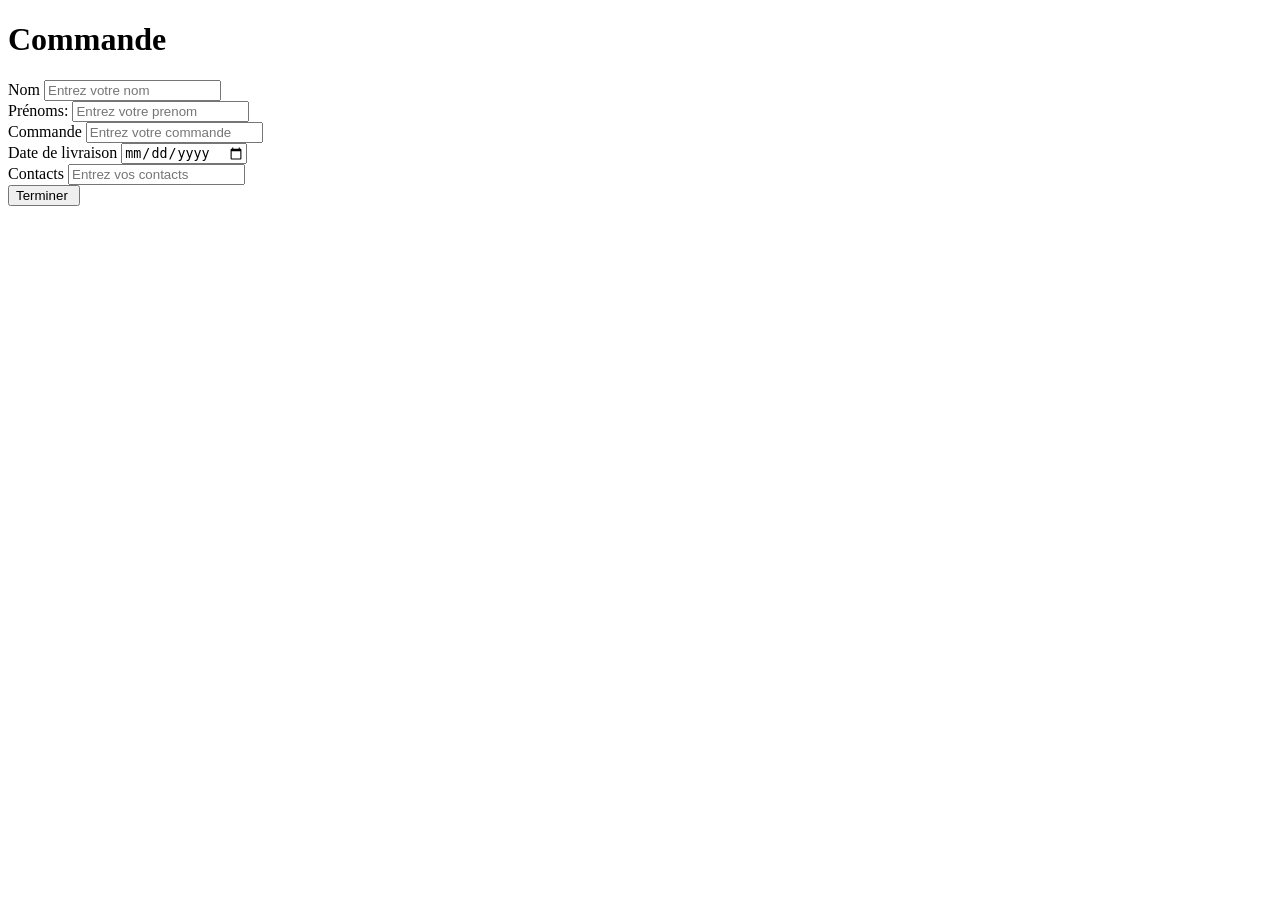
<file: Antonio/index.html>
<!doctype html>
<html lang="en">
  <head>
    <meta charset="UTF-8" />
    <meta name="viewport" content="width=device-width, initial-scale=1.0" />
    <!-- Fait par Andrianina -->
    <title>EMIT Cook</title>
    <link
      rel="shortcut icon"
      href="./Pizza/af56c82b-5f2e-4c8f-bd5c-c018c9606ae7.jpeg"
    />
    <link rel="stylesheet" href="./" />
  </head>
  <body>
    <h1>Commande</h1>
    <form action="confirmation.html">
      <div>
        <label for="name">Nom</label>
        <input type="text" id="" placeholder="Entrez votre nom" />
      </div>

      <div>
        <label for="">Prénoms:</label>
        <input type="Votre Prenoms" id="" placeholder="Entrez votre prenom" />
      </div>
      <div>
        <label for="">Commande</label>
        <input type="text" placeholder="Entrez votre commande" />
      </div>
      <div>
        <label for="">Date de livraison</label>
        <input type="date" id="" placeholder="Entrez votre date de livraison" />
      </div>
      <div>
        <label for="">Contacts</label>
        <input type="text" id="" placeholder="Entrez vos contacts" />
      </div>
      <div id="btn-submit">
        <input
          type="submit"
          value="Terminer "
          id="btn-submit"
          link="confirmation.html"
        />
      </div>
    </form>
  </body>
</html>
</file>
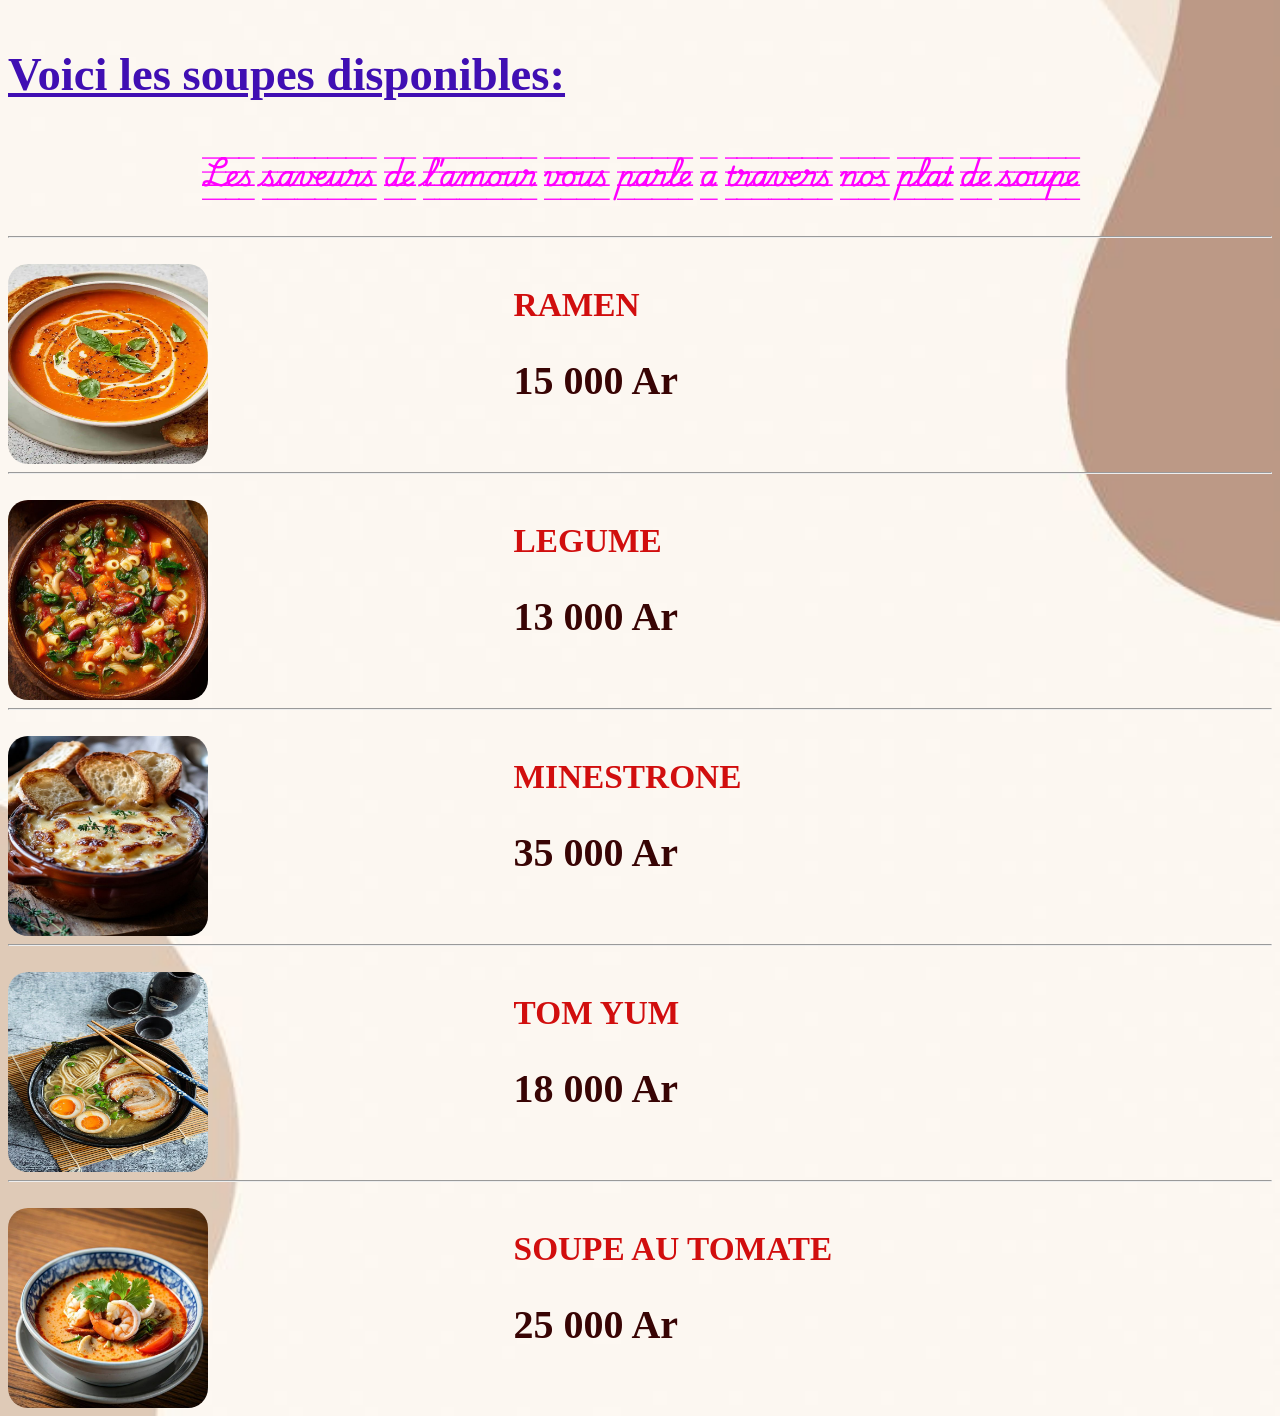
<file: Christian/index.html>
<!doctype html>
<html lang="en">
  <head>
    <meta charset="UTF-8" />
    <meta name="viewport" content="width=device-width, initial-scale=1.0" />
    <title>SOUPE</title>
    <link rel="stylesheet" href="./style.css" />
  </head>
  <body>
    <h3>Voici les soupes disponibles:</h3>
    <h4>Les saveurs de l'amour vous parle a travers nos plat de soupe</h4>
    <hr />
    <br />
    <div class="grid">
      <div class="grid-container1">
        <img src="./Soupe 1.jpeg" alt="" />
        <form action="">
          <h1>Ramen</h1>
          <h2>15 000 Ar</h2>
        </form>
      </div>
      <hr />
      <br />
      <div class="grid-container2">
        <img src="./Soupe 2.jpeg" alt="Erreur Soupe 2" />
        <form2 action="">
          <h1>Legume</h1>
          <h2>13 000 Ar</h2>
        </form2>
      </div>
      <hr />
      <br />

      <div class="grid-container3">
        <img src="./Soupe 3.jpeg" alt="Erreur Soupe 3" />
        <form3 action="">
          <h1>Minestrone</h1>
          <h2>35 000 Ar</h2>
        </form3>
      </div>
      <hr />
      <br />

      <div class="grid-container4">
        <img src="./Soupe 4.jpeg" alt="Erreur Soup 4" />
        <form action="">
          <h1>Tom yum</h1>
          <h2>18 000 Ar</h2>
        </form>
      </div>
      <hr />
      <br />

      <div class="grid-container5">
        <img src="./Soupe 5.jpeg" alt="Erreur Soupe 5" />
        <form action="">
          <h1>Soupe au tomate</h1>
          <h2>25 000 Ar</h2>
        </form>
      </div>
    </div>
  </body>
</html>
</file>
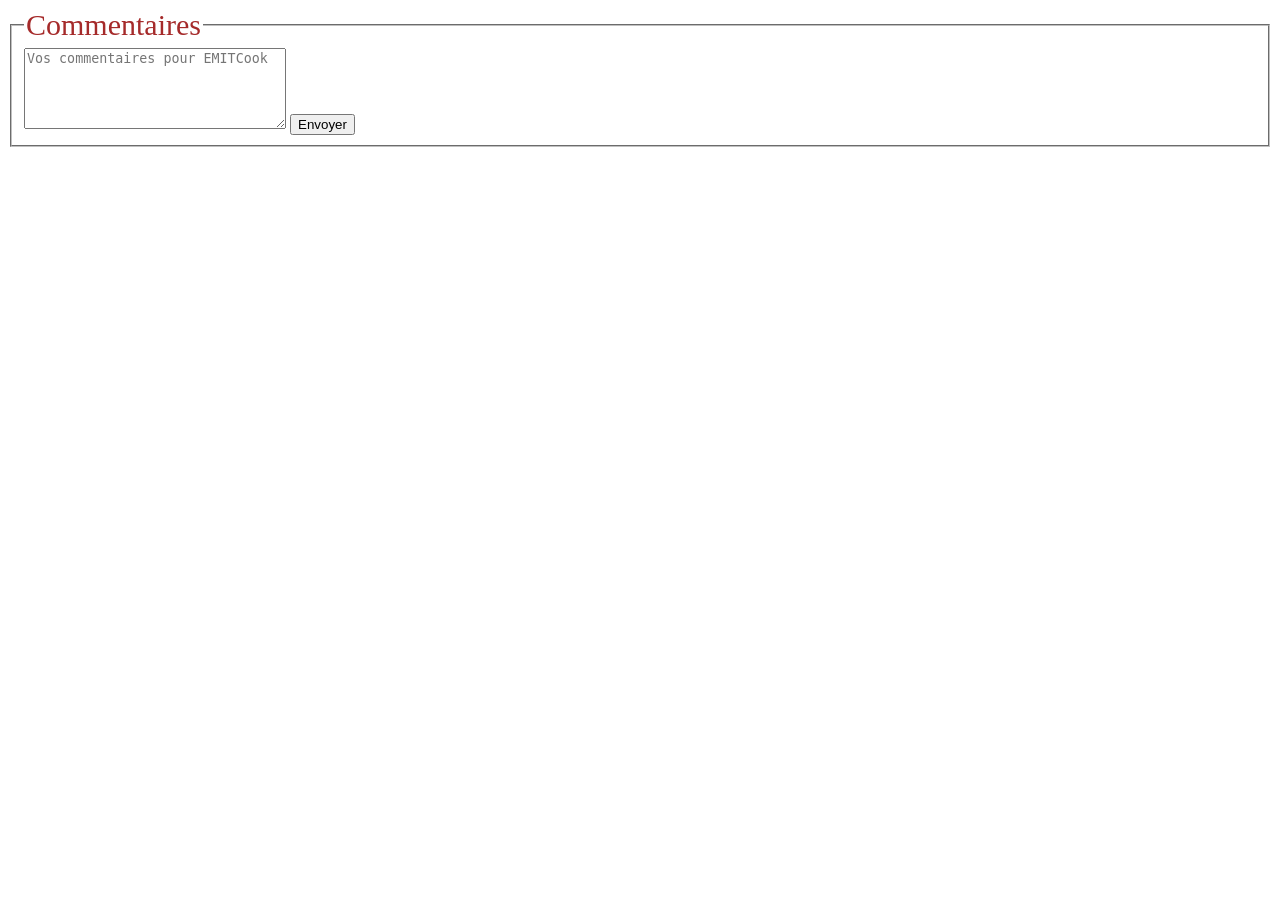
<file: Dimby_Finaritra/index.html>
<!DOCTYPE html>
<html lang="en">

<head>
    <meta charset="UTF-8">
    <meta name="viewport" content="width=device-width, initial-scale=1.0">
    <title>Document</title>
</head>

<body>
    <fieldset>
        <legend style="font-size: 30px; color: brown;">Commentaires</legend>
        <textarea cols="30px" rows="5px" name="" id="" placeholder="Vos commentaires pour EMITCook"></textarea>
        <button>Envoyer</button>

    </fieldset>
</body>

</html>
</file>
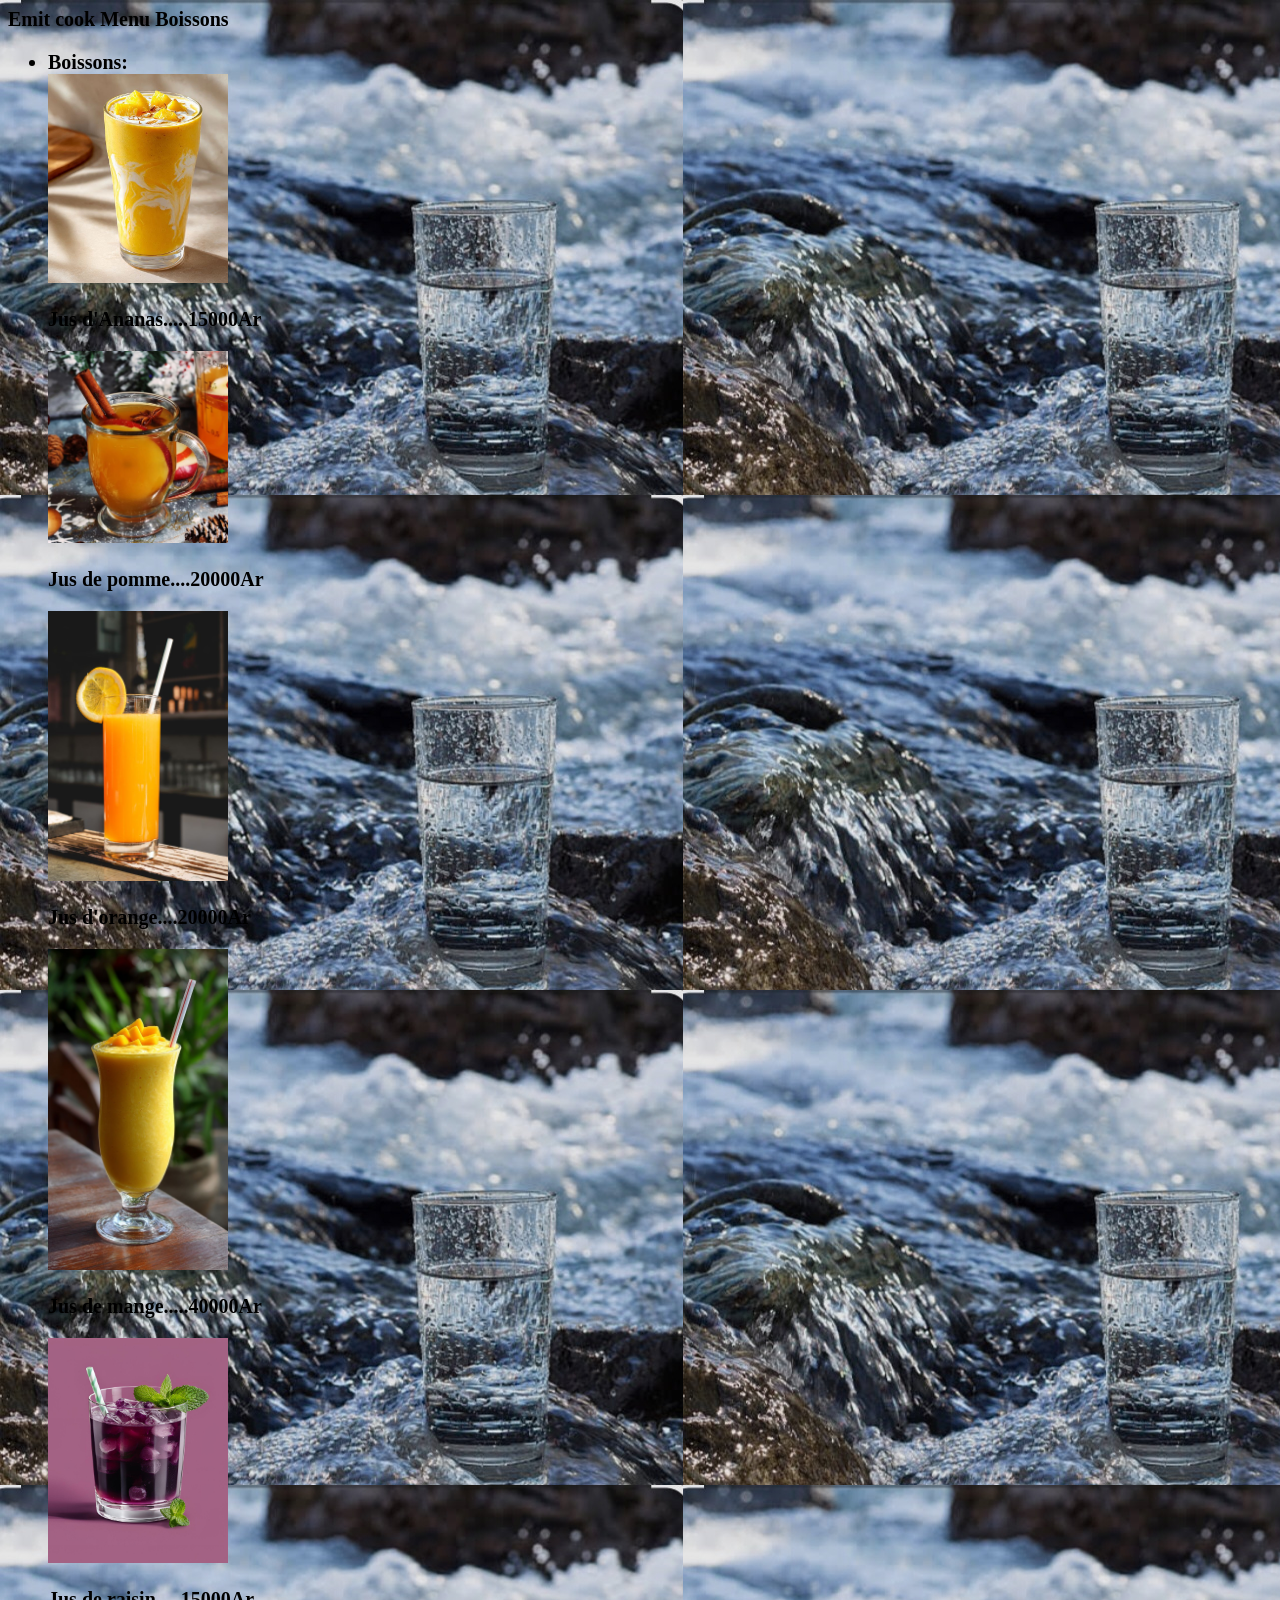
<file: feno/index.html>
<!DOCTYPE html>
<html lang="en">
<head>
  <meta charset="UTF-8">
  <meta http-equiv="X-UA-Compatible" content="IE=Edge">
  <meta name="viewport" content="width=device-width, initial-scale=1">

  <title>recette spaghettis""</title>
  
  <!-- HTML -->
  

  <!-- Custom Styles -->
  <link rel="stylesheet" href="style.css">
</head>

<body>
  <b>Emit cook Menu
  Boissons
   <ul> 
   <li>Boissons:</li>
  <img src="ananas.jpeg" alt=""width="180" />
  <p>Jus d'Ananas.....15000Ar</p>
  <img src="pomme.jpeg" alt="" width="180"/>
  <!-- Project -->
  <p>Jus de pomme....20000Ar</p>
    <!--Tab to edit-->
  <img src="orange.jpeg" alt="" width="180"/>
  <p>Jus d'orange....20000Ar</p>
  <img src="mange.jpeg" alt="" width="180"/>
  <p>Jus de mange.....40000Ar</p>
  <img src="ph raisin.jpg" alt=""width="180" />
  <p>Jus de raisin.....15000Ar</p>
</body>
</html>
</file>
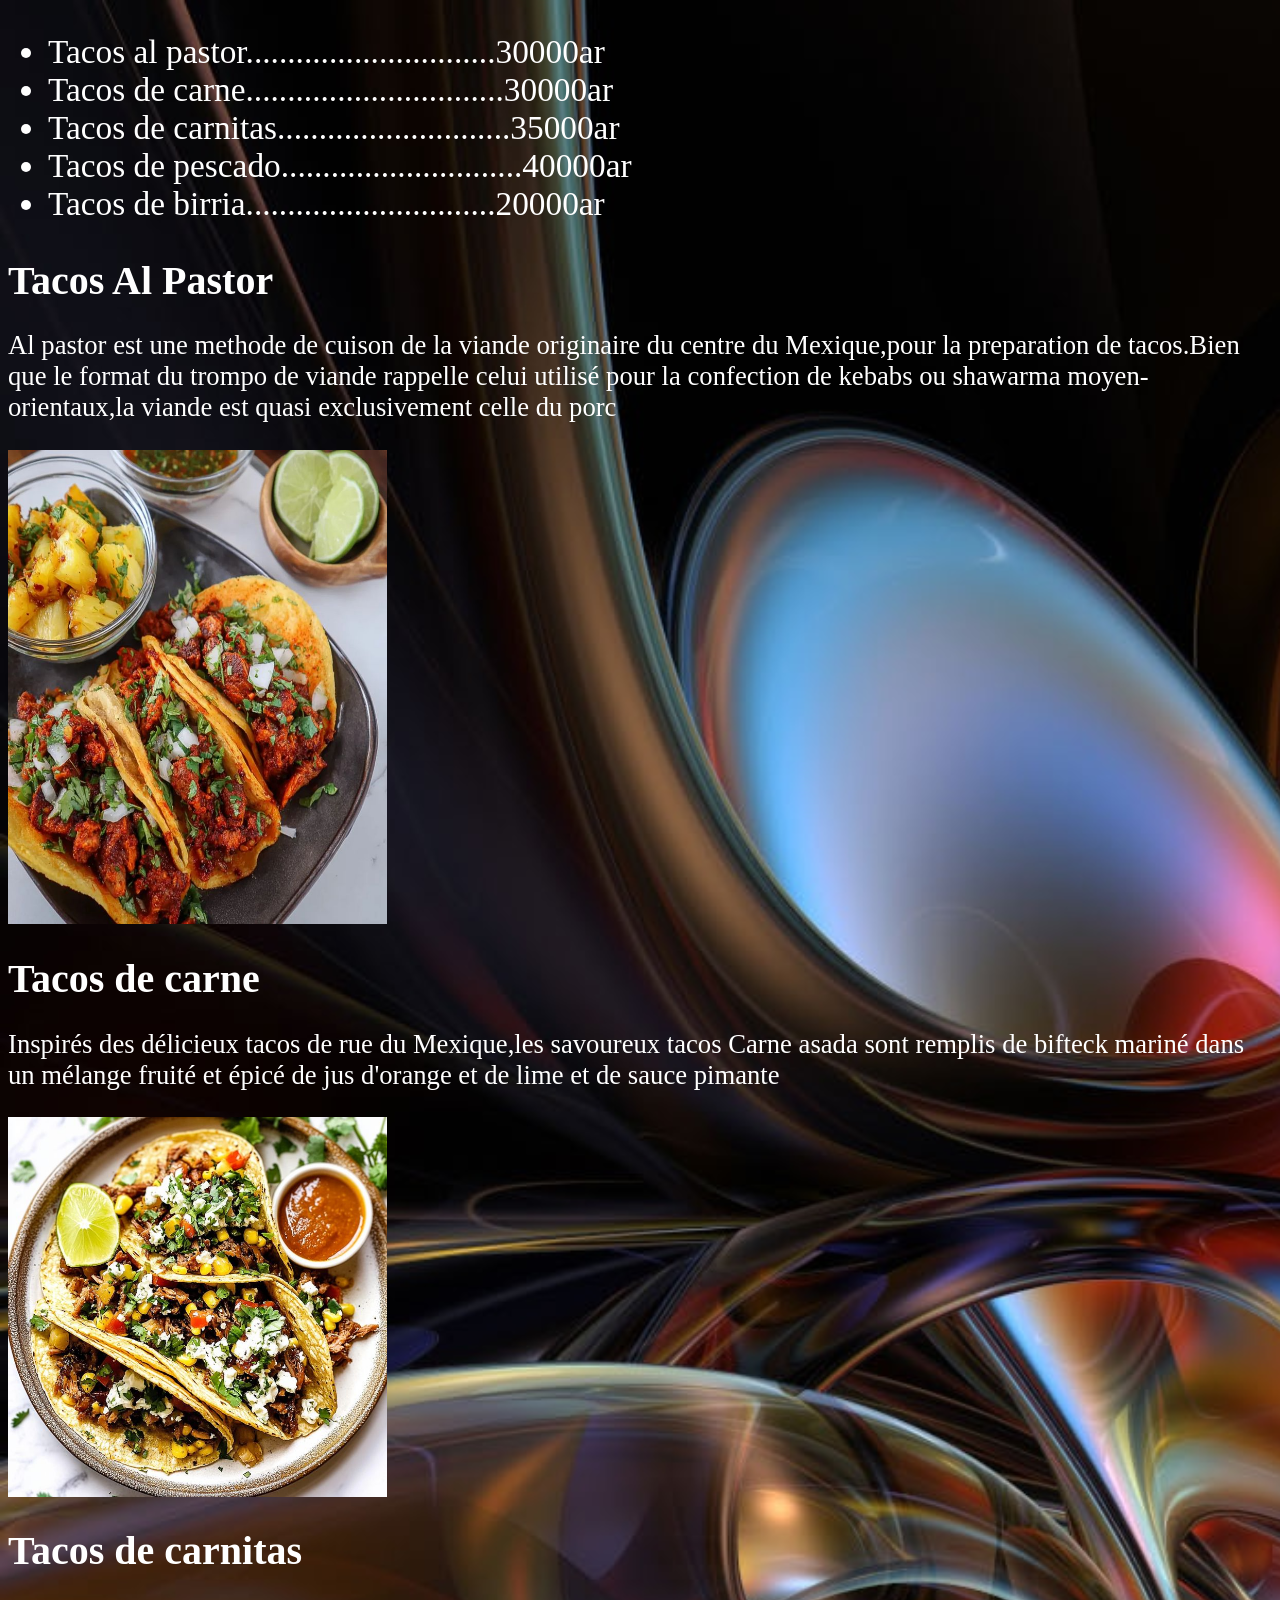
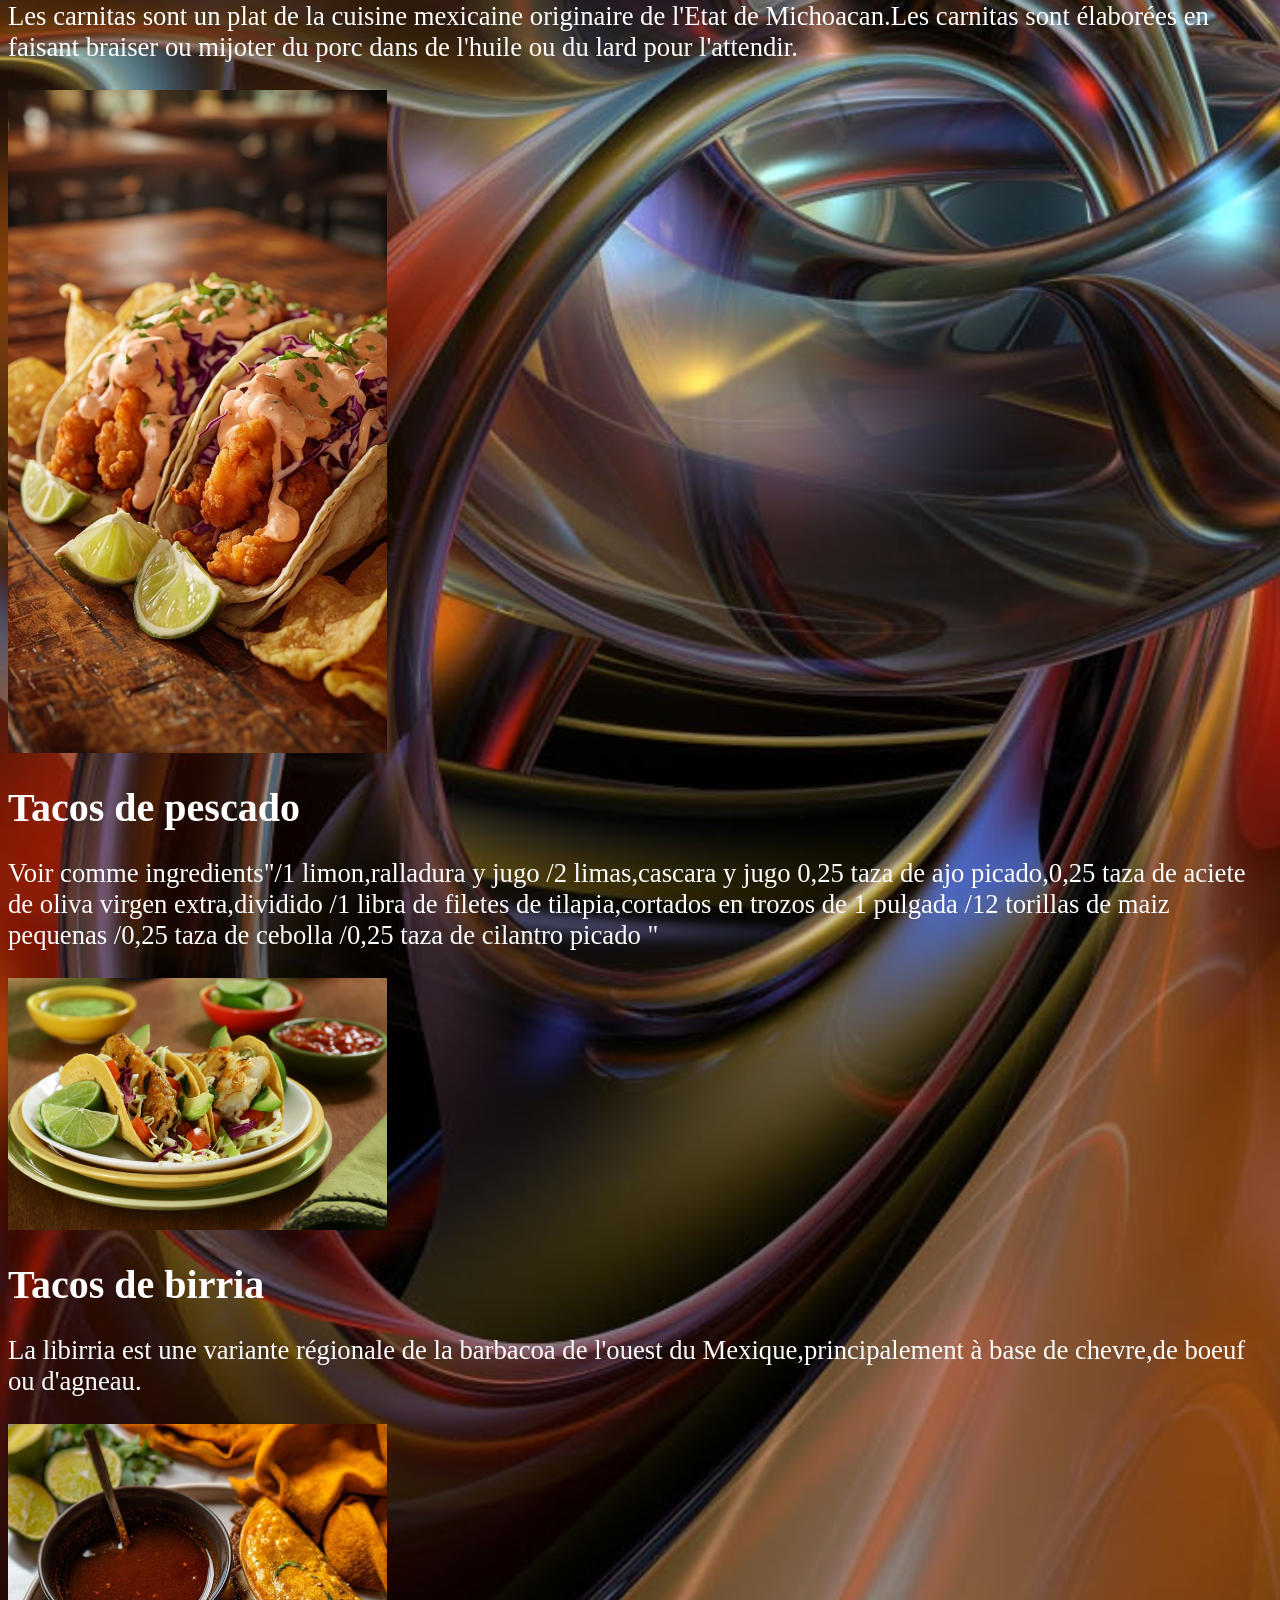
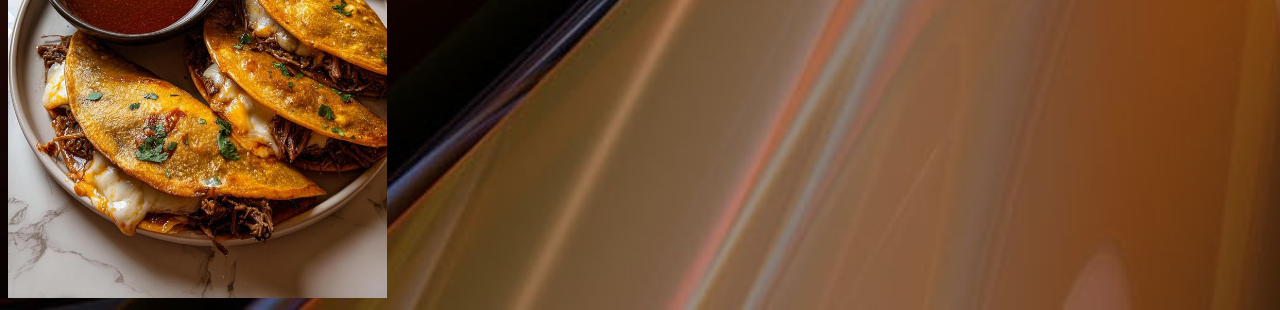
<file: Marsellah/index.html>
<!DOCTYPE html>
<html lang="en">
<head>
    <meta charset="UTF-8">
    <link rel="stylesheet" href="style.css">
    <meta name="viewport" content="width=
    device-width, initial-scale=1.0">
    <title>Document</title>
</head>
<body>
<nav>
    <ul>
      <li>Tacos al pastor..............................30000ar</li>
      <li>Tacos de carne...............................30000ar</li>
      <li>Tacos de carnitas............................35000ar</li>
      <li>Tacos de pescado.............................40000ar</li>
      <li>Tacos de birria..............................20000ar</li>
    </ul>
</nav>
<h1>Tacos Al Pastor</h1>
        <p>Al pastor est une methode de cuison de la viande
             originaire du centre du Mexique,pour la preparation 
             de tacos.Bien que le format du trompo de viande 
             rappelle celui utilisé pour la confection de 
             kebabs ou shawarma moyen-orientaux,la viande est 
             quasi exclusivement celle du porc </p>
             </form>
             <img src="./cf94b08c-7a87-4a48-a734-457c87261358.jpeg" style="width: 30%;" alt="">

            
    <h1>Tacos de carne</h1>

    <p>Inspirés des délicieux tacos de rue du Mexique,les savoureux tacos 
        Carne asada sont remplis de bifteck mariné dans un mélange fruité et
         épicé de jus d'orange et de lime et de sauce pimante </p>
    <img src="./fd00bff9-5dfc-469c-a6b1-b6aa90b933df.jpeg" style="width:30% ;"alt=""> 

    <h1>Tacos de carnitas</h1>

    <p>Les carnitas sont un plat de la cuisine mexicaine originaire de l'Etat de 
        Michoacan.Les carnitas sont élaborées en faisant braiser ou mijoter du porc 
        dans de l'huile ou du lard pour l'attendir.
    </p>
    <img src="./7da6a64f-7952-4165-a087-4699fdd13ab0.jpeg"style="width:30%;" >

    <h1>Tacos de pescado</h1>

    <p>Voir comme ingredients"/1 limon,ralladura y jugo /2 limas,cascara y 
        jugo 0,25 taza de ajo picado,0,25 taza de aciete de oliva virgen 
        extra,dividido /1 libra de filetes de tilapia,cortados en trozos de 
        1 pulgada /12 torillas de maiz pequenas /0,25 taza de cebolla /0,25 
        taza de cilantro picado "
    </p>
    <img src="./aa5ef4407a3caa5b792400f94211bc54.jpg"style="width:30%;" >

    <h1>Tacos de birria</h1>

    <p>La libirria est une variante régionale de la barbacoa de l'ouest du
         Mexique,principalement à base de chevre,de boeuf ou d'agneau.
    </p>
    <img src="./e43b6885-b201-4c4b-aa2b-a10fdae82615.jpeg"style="width:30%;"alt="">
     

</body>
</html>
</file>
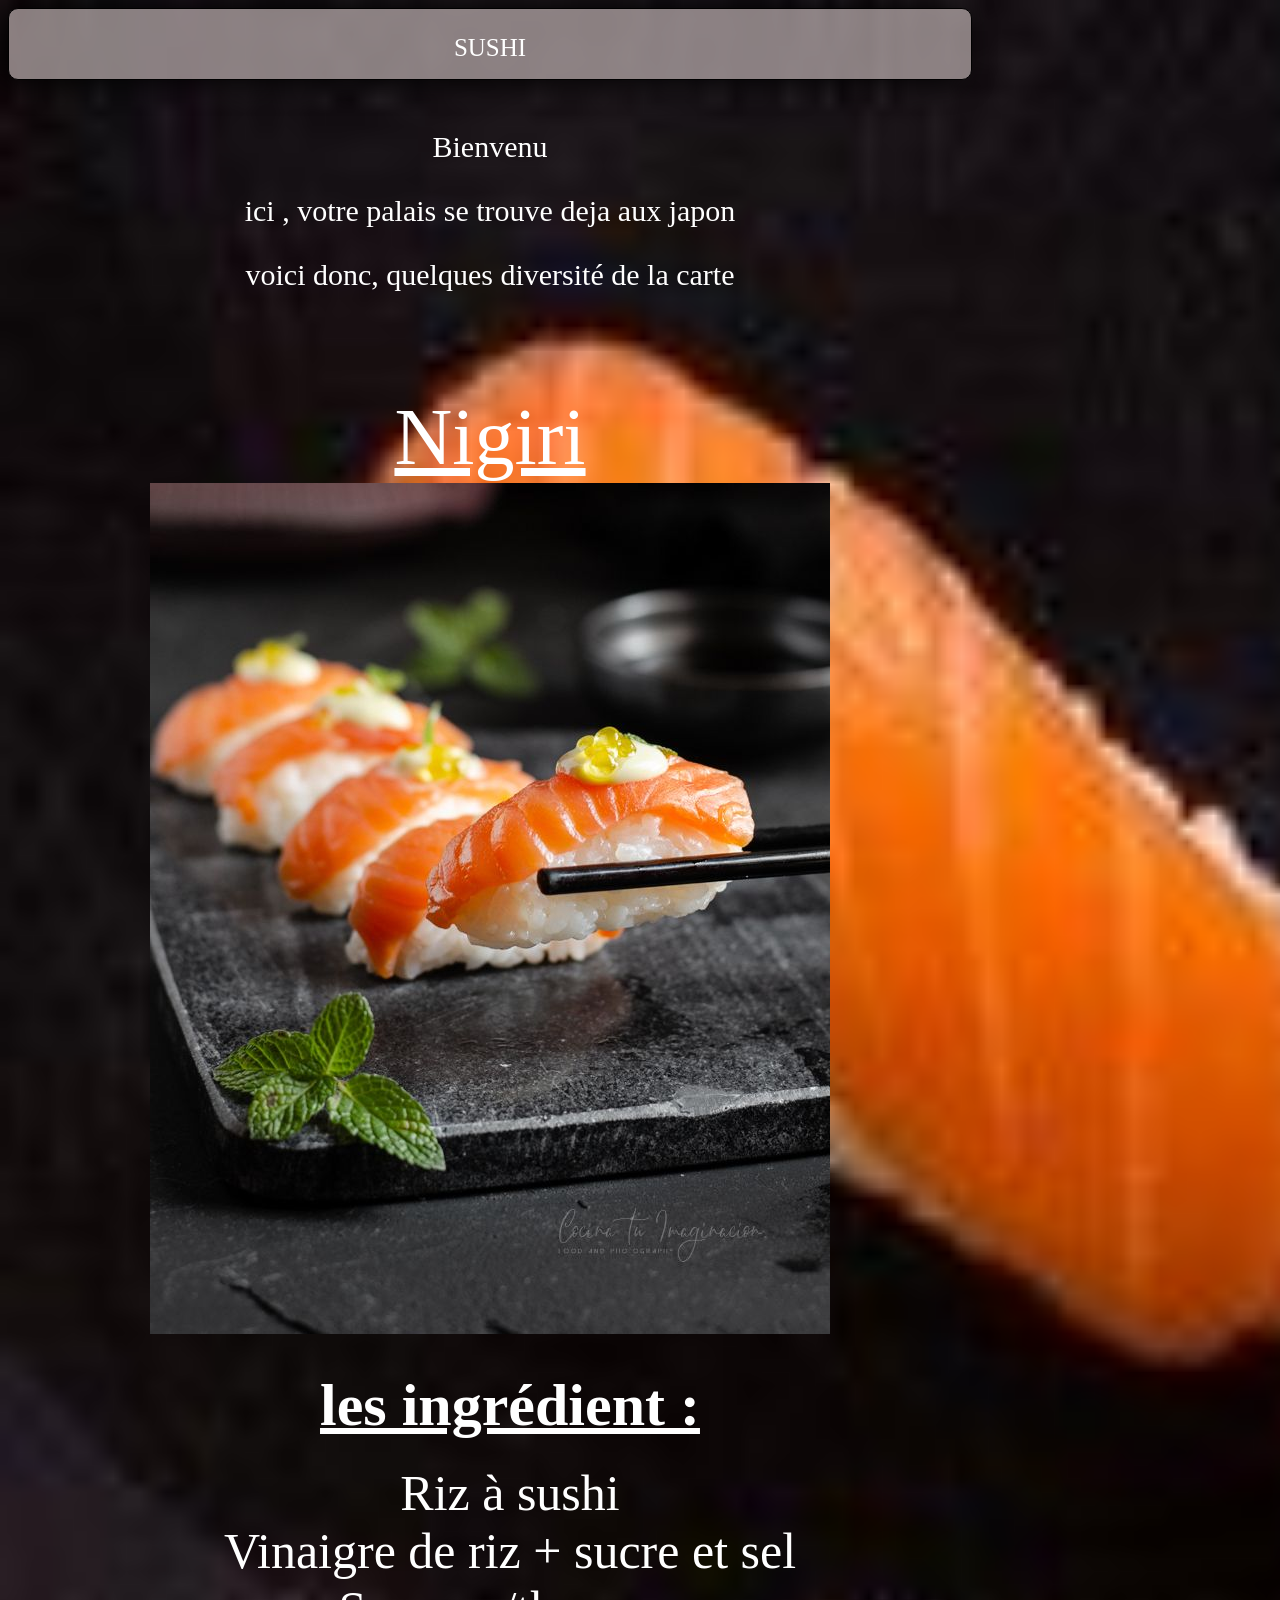
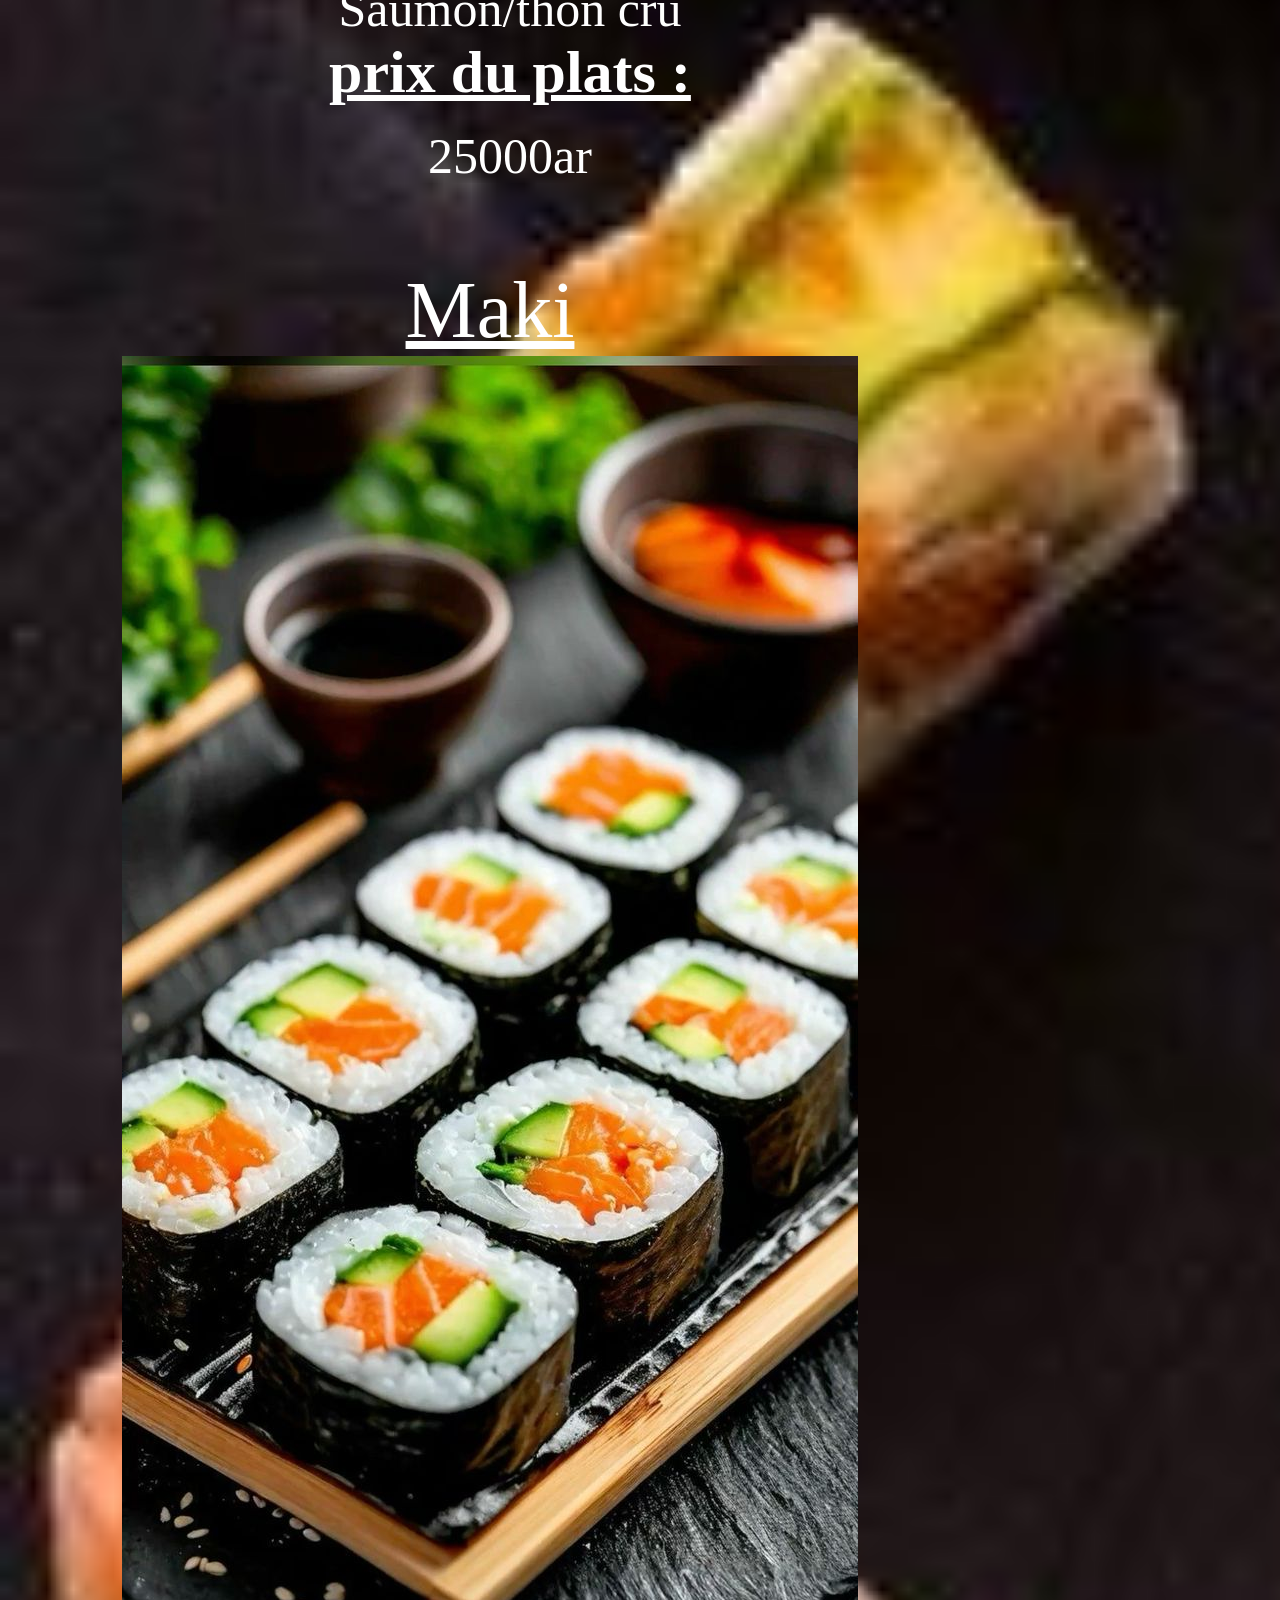
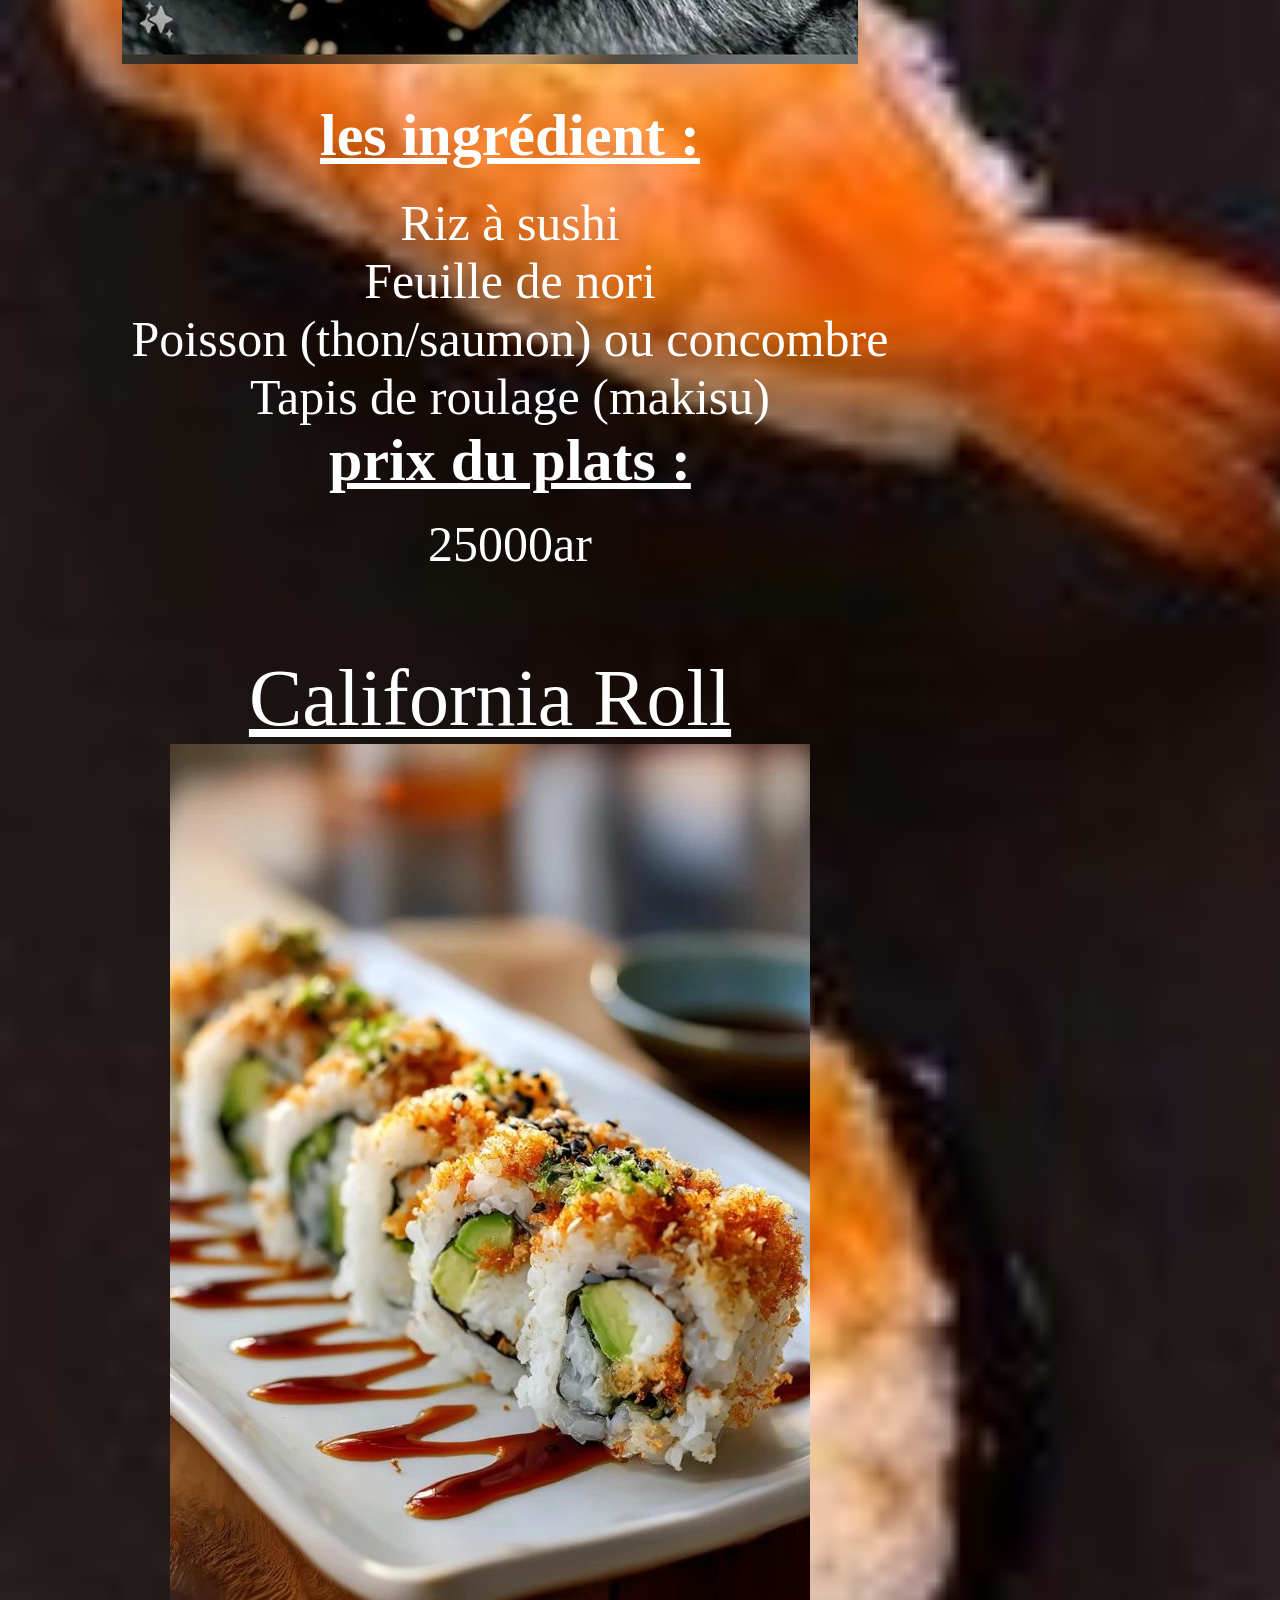
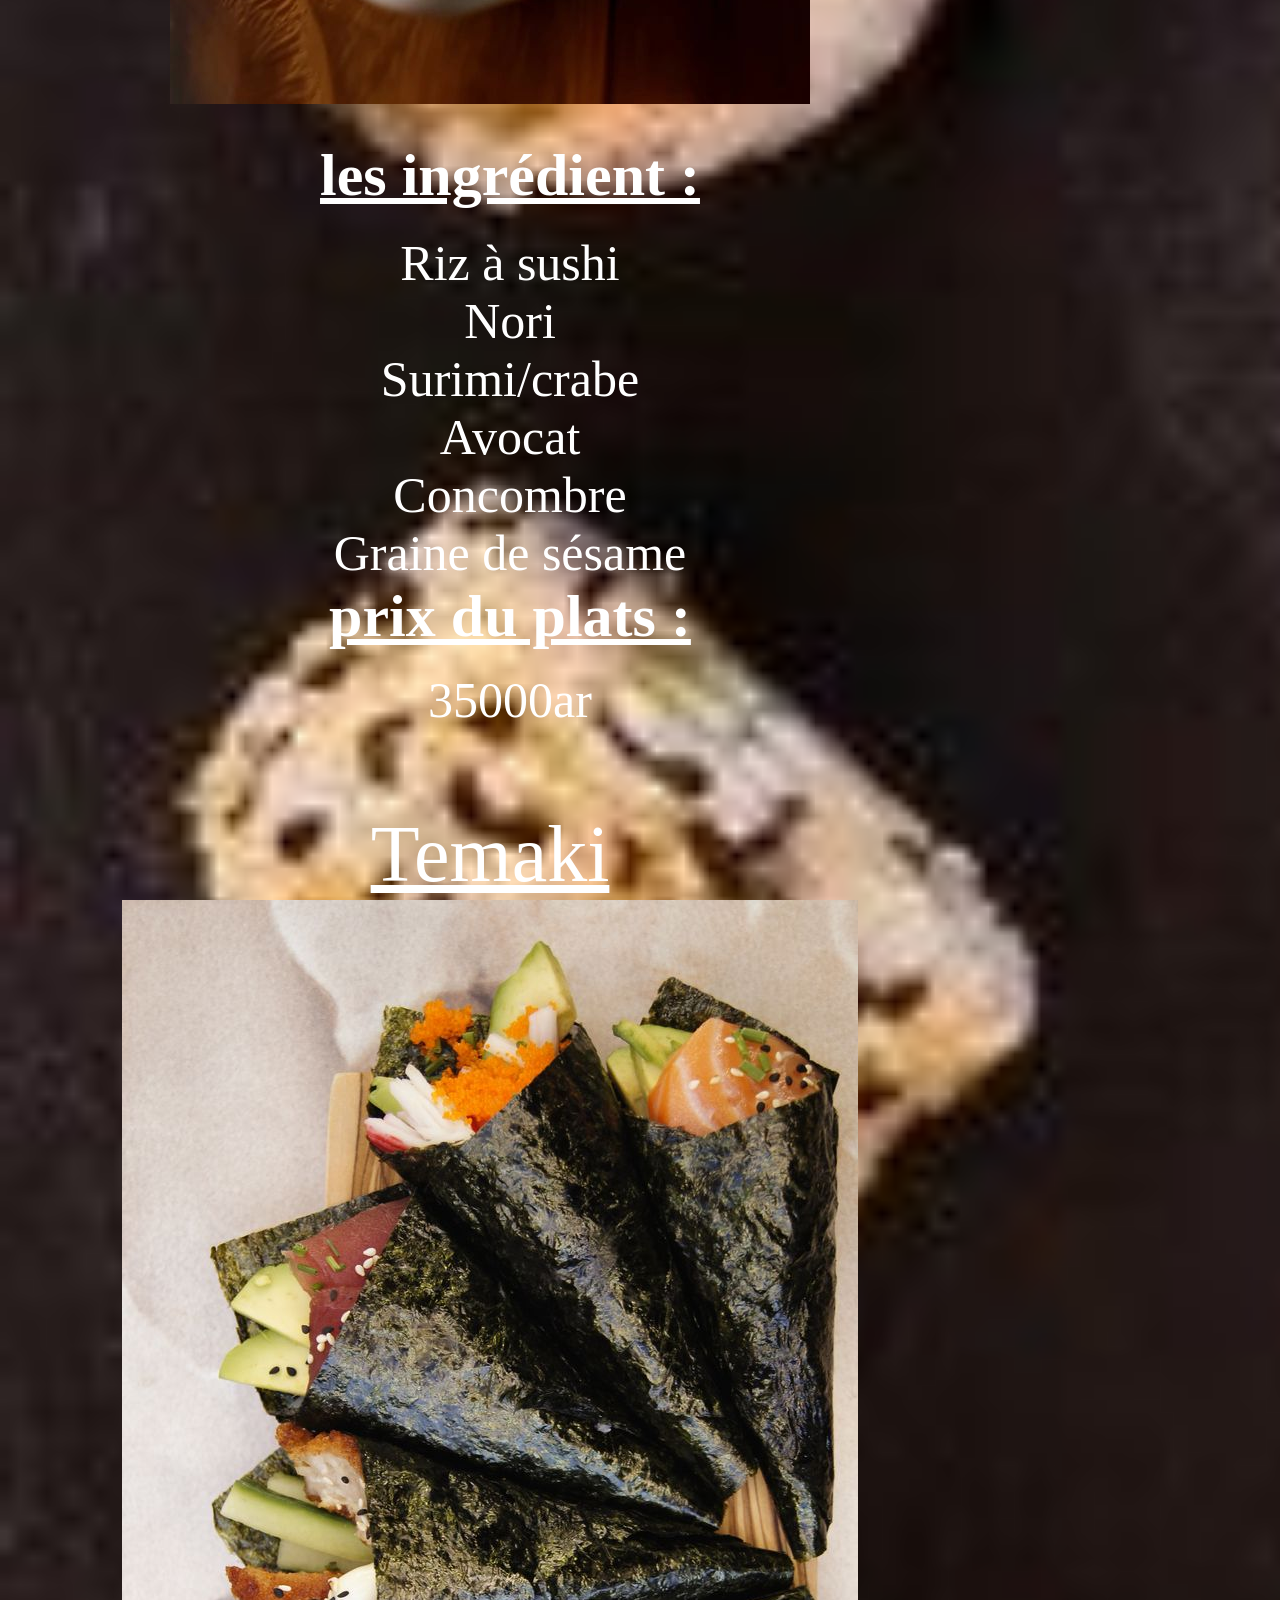
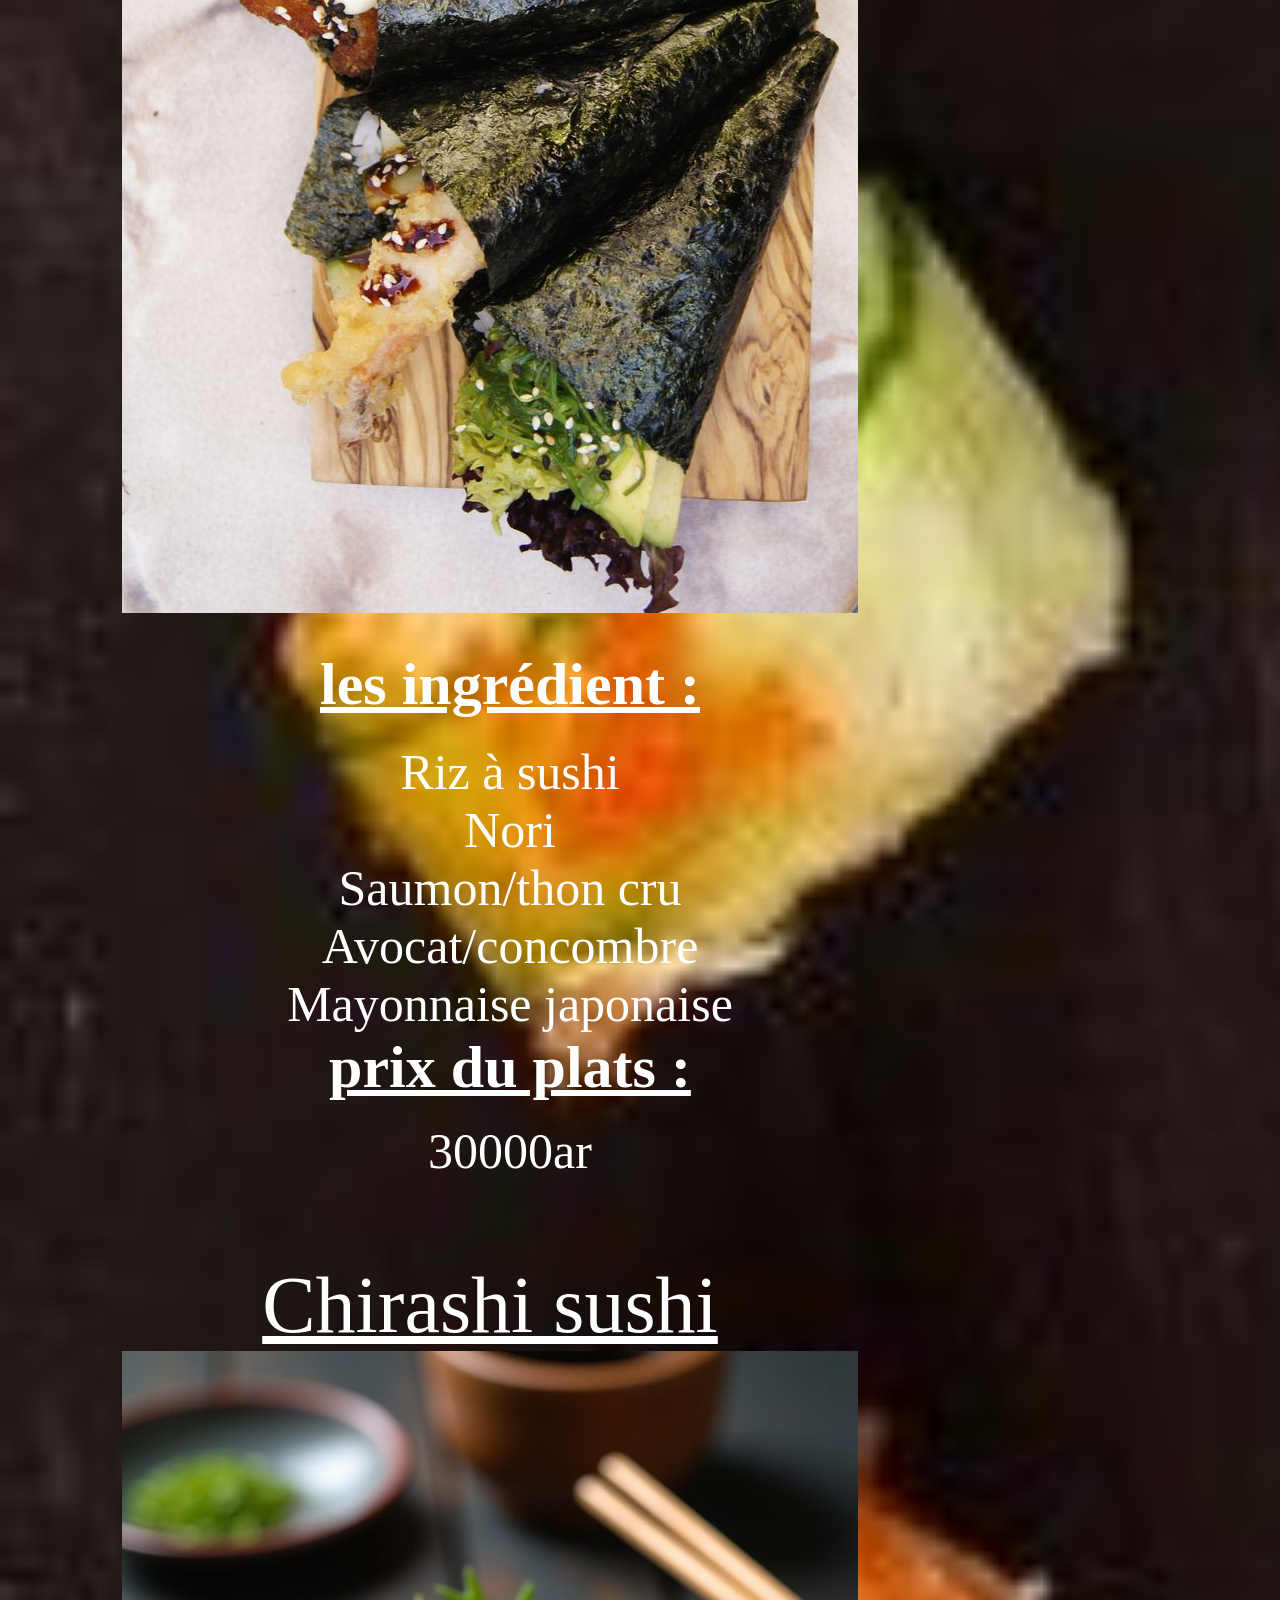
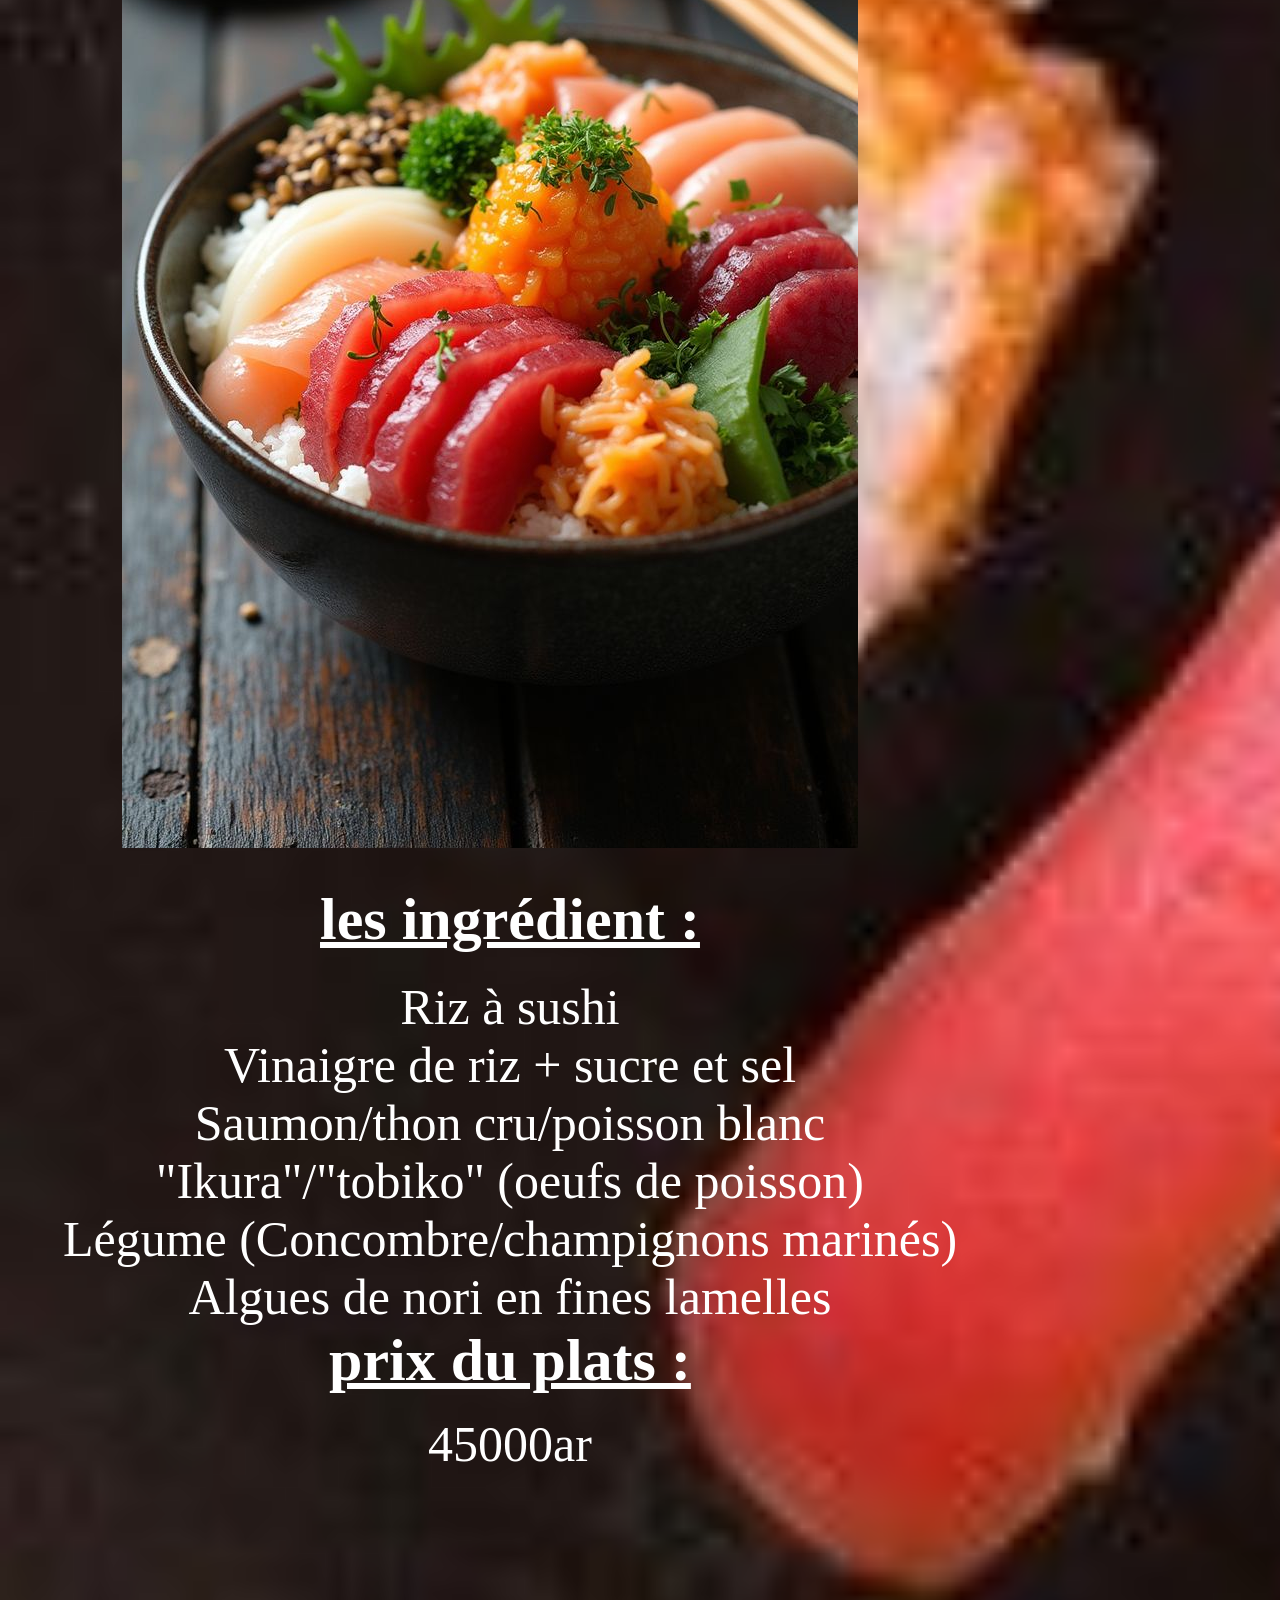
<file: Benjy/sushi.html>
<!DOCTYPE html>
<html>
  <head>
   <meta charset='utf-8'>
   <link rel="stylesheet" href="sushi.css">
   <div class="titre">
    <title>SUSHI</title>
   <p>SUSHI</p>
   </div>
  </head>

<body>
  <div class="pizza" >
    <P>Bienvenu </p>
    <p>ici , votre palais se trouve deja aux japon</P>
    <p>voici donc, quelques diversité de la carte</p>
  </div>
  <ul class="menu">
     <li>
       <div class="ni">Nigiri</div>
       <img src="76448236c91e61f654f6e502cab6a640.jpg" alt="">
         <ul>
          <span class="gredien">les ingrédient :</span>
            <div class="lis">
             <li>Riz à sushi</li>
             <li>Vinaigre de riz + sucre et sel</li>
             <li>Saumon/thon cru</li>
            <span class="gredien">prix du plats : </span>
            <div class="lis">
              <li>25000ar</li>
            </div>
            </div>
          
        </ul>
     </li>

       <li>
       <div class="ni">Maki</div>
       <img src="f993ed9b13e0bc3cf96199f745748c30.jpg" alt="">
         <ul>
          <span class="gredien">les ingrédient :</span>
            <div class="lis">
             <li>Riz à sushi</li>
             <li>Feuille de nori</li>
             <li>Poisson (thon/saumon) ou concombre</li>
             <li>Tapis de roulage (makisu)</li>
             <span class="gredien">prix du plats : </span>
            <div class="lis">
              <li>25000ar</li>
            </div>
            </div>
        </ul>
     </li>

       <li>
       <div class="ni">California Roll</div>
       <img src="e4398c8b490b98ddebfc5b3b273e7dbf.jpg" alt="">
         <ul>
          <span class="gredien">les ingrédient :</span>
            <div class="lis">
             <li>Riz à sushi</li>
             <li>Nori</li>
             <li>Surimi/crabe</li>
             <li>Avocat</li>
             <li>Concombre</li>
             <li>Graine de sésame</li>
             <span class="gredien">prix du plats : </span>
            <div class="lis">
              <li>35000ar</li>
            </div>
            </div>
        </ul>
     </li>

       <li>
       <div class="ni">Temaki</div>
       <img src="5b437fdb73458460e50863ee97934a38.jpg" alt="">
         <ul>
          <span class="gredien">les ingrédient :</span>
            <div class="lis">
             <li>Riz à sushi</li>
             <li>Nori</li>
             <li>Saumon/thon cru</li>
             <li>Avocat/concombre</li>
             <li>Mayonnaise japonaise</li>
             <span class="gredien">prix du plats : </span>
             <div class="lis">
              <li>30000ar</li>
             </div>
            </div>
        </ul>
     </li>

       <li>
       <div class="ni">Chirashi sushi</div>
       <img src="a77132d3908e9fa577be4540d1daf799.jpg" alt="">
         <ul>
          <span class="gredien">les ingrédient :</span>
            <div class="lis">
             <li>Riz à sushi</li>
             <li>Vinaigre de riz + sucre et sel</li>
             <li>Saumon/thon cru/poisson blanc</li>
             <li>"Ikura"/"tobiko" (oeufs de poisson)</li>
             <li>Légume (Concombre/champignons marinés)</li>
             <li>Algues de nori en fines lamelles</li>
             <span class="gredien">prix du plats : </span>
            <div class="lis">
              <li>45000ar</li>
            </div>
            </div>
        </ul>
     </li>
  </ul>
</body>
</html>
</file>
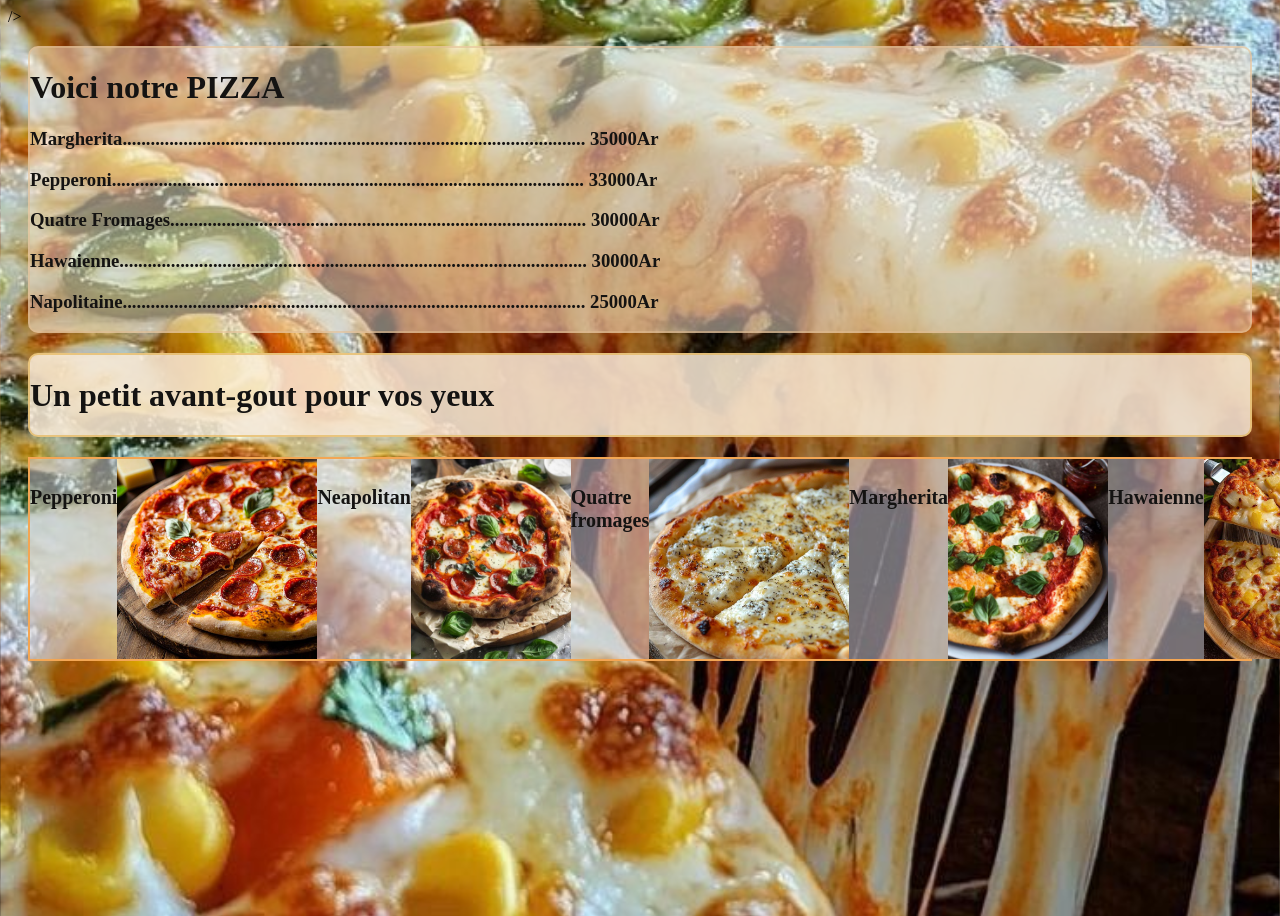
<file: Finaritra/Indexe.html>
<!doctype html>
<html lang="en">
  <head>
    <meta charset="UTF-8" />
    <meta name="viewport" content="width=device-width, initial-scale=1.0" />
    <title>PIZZA</title>
    <link rel="stylesheet" href="./style.css" />
    <link
      rel="shortcut icon"
      <!-- href="./385964cf-c7d9-4e4f-9759-fd439d78d850.jpeg" -->
    />
  </head>
  <body>
    <div class="flexbox">
    <h1>Voici notre PIZZA</h1>
    <ol">
      <h3>Margherita...................................................................................................          35000Ar</h3>
      <h3>Pepperoni.....................................................................................................          33000Ar</h3>
      <h3>Quatre Fromages.........................................................................................          30000Ar</h3>
      <h3>Hawaienne....................................................................................................          30000Ar</h3>
      <h3>Napolitaine...................................................................................................          25000Ar</h3>
      </div>
    </ol>
    <div class="flexbox2">
      <h1>Un petit avant-gout pour vos yeux</h1>
      </div>
      <main>

        <div class="flexbox3">
        <h4>Pepperoni</h4>
         <img src="./1.jpeg" alt="">
       
        <h4>Neapolitan</h4>
        <img src="./Neapolitan Pizza Dough.jpeg" alt="">
        <h4>Quatre fromages</h4>
        <img src="./4.jpeg" alt="">
        <h4>Margherita</h4>
        <img src="./5.jpeg" alt="">
        <h4>Hawaienne</h4>
        <img src="./6.jpeg" alt="">

      </div>
    </main>
      
      

    </div>
  </body>
</html>
</file>
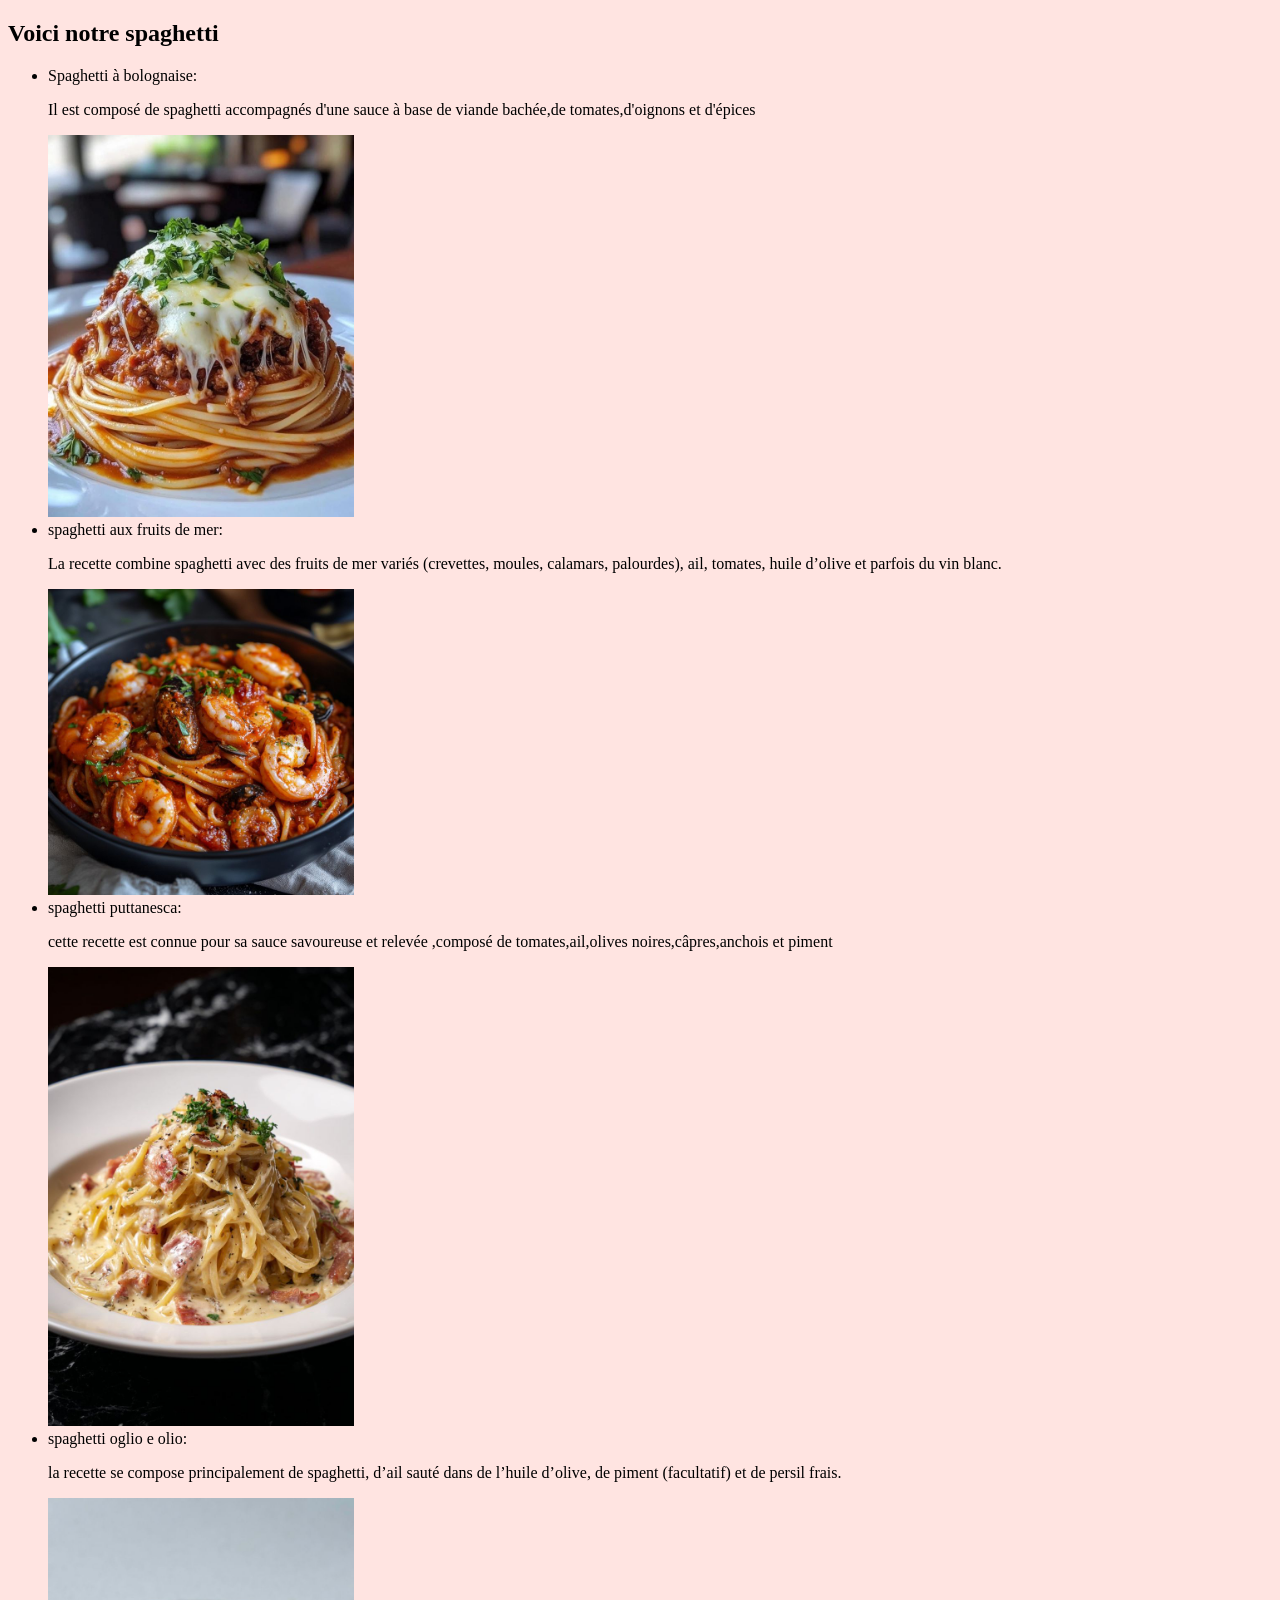
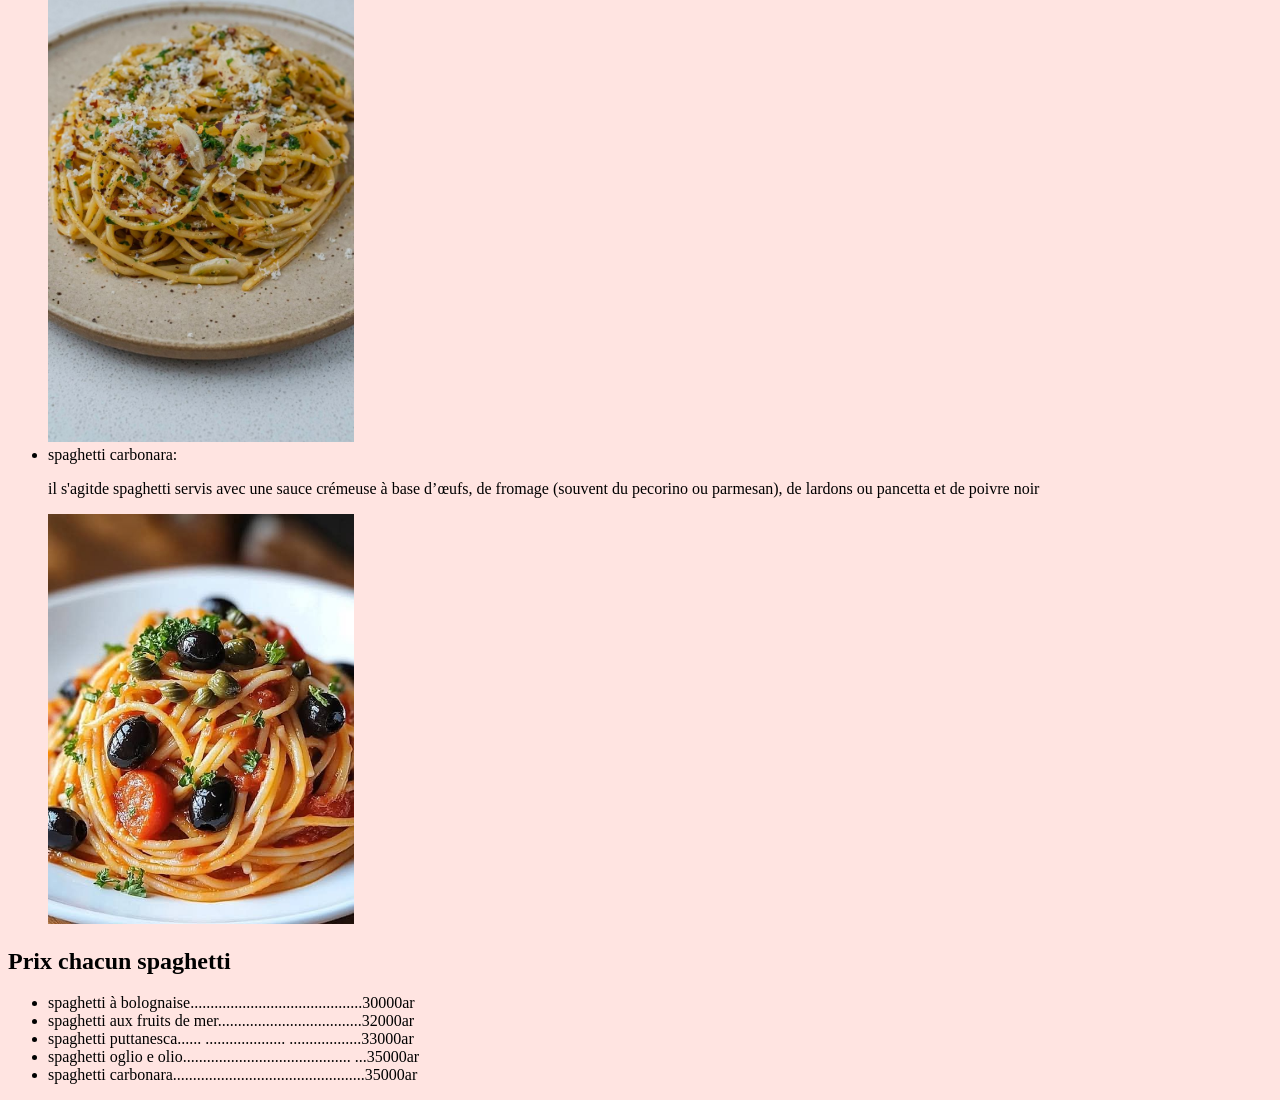
<file: Tafita/tafita.html>
<!doctype html>
<html>
  <head>
    <meta charset="UTF-8" />
    <meta name="viewport" content="width=device-width, initial-scale=1" />
    <title>spaghetti</title>
    <link rel="stylesheet" href="./tafita.css" />
  </head>
  <body>
    <h2>Voici notre spaghetti</h2>
    <ul>
      <li>Spaghetti à bolognaise:</li>
      <p>
        Il est composé de spaghetti accompagnés d'une sauce à base de viande
        bachée,de tomates,d'oignons et d'épices
      </p>
      <img src="3.jpeg" style="width: 25%" />
      <li>spaghetti aux fruits de mer:</li>
      <p>
        La recette combine spaghetti avec des fruits de mer variés (crevettes,
        moules, calamars, palourdes), ail, tomates, huile d’olive et parfois du
        vin blanc.
      </p>
      <img src="5.jpeg" style="width: 25%" />
      <li>spaghetti puttanesca:</li>
      <p>
        cette recette est connue pour sa sauce savoureuse et relevée ,composé de
        tomates,ail,olives noires,câpres,anchois et piment
      </p>
      <img src="4.jpeg" style="width: 25%" />
      <li>spaghetti oglio e olio:</li>
      <p>
        la recette se compose principalement de spaghetti, d’ail sauté dans de
        l’huile d’olive, de piment (facultatif) et de persil frais.
      </p>
      <img src="2.jpeg" style="width: 25%" />
      <li>spaghetti carbonara:</li>
      <p>
        il s'agitde spaghetti servis avec une sauce crémeuse à base d’œufs, de
        fromage (souvent du pecorino ou parmesan), de lardons ou pancetta et de
        poivre noir
      </p>
      <img src="1.jpeg" style="width: 25%" />
    </ul>
    <h2>Prix chacun spaghetti</h2>
    <ul>
      <li>
        spaghetti à bolognaise...........................................30000ar
      </li>
      <li>
        spaghetti aux fruits de mer....................................32000ar
      </li>
      <li>
        spaghetti puttanesca...... ....................
        ..................33000ar
      </li>
      <li>
        spaghetti oglio e olio..........................................
        ...35000ar
      </li>
      <li>
        spaghetti
        carbonara................................................35000ar
      </li>
    </ul>
  </body>
</html>
</file>
<file: Christian/style.css>
@import url('https://fonts.googleapis.com/css2?family=Playwrite+IN+Guides&display=swap');

body{
    background: rgb(255, 142, 206);
    background: url(./45ede0c8363d6969306cf6ee687f7c9e.jpg) center/cover;

}
.grid img{
    height: 200px;
    width: 200px;
   ;
}

h1{
    text-transform: uppercase;
    font-size: 25pt;
    color: rgb(209, 14, 14);
}
h2{
    font-size: 30pt;
    color: rgb(56, 4, 4);
}
h3{
    font-size: 35pt;
    color: rgb(64, 15, 179);
    text-decoration: underline;
}
h4{
    text-align: center;
    font-size: 20pt;
    color: rgb(255, 0, 255);
     font-family: "Playwrite IN Guides", sans-serif;
}


form1{
    display: grid;
    grid-template-columns: 1fr 1fr;
}


.grid-container1 {
    display: grid;
    grid-template-columns: 40% 60%;
}
.grid-container2 {
    display: grid;
    grid-template-columns: 40% 60%;
}
.grid-container3 {
    display: grid;
    grid-template-columns: 40% 60%;
}
.grid-container4 {
    display: grid;
    grid-template-columns: 40% 60%;
}
.grid-container5 {
    display: grid;
    grid-template-columns: 40% 60%;
}

img{
    border-radius: 20px;
}
</file>
<file: feno/style.css>
body {background: color(srgb red green blue);
    font-size: 15pt;background-image: url("jus.jpg");
}
</file>
<file: Marsellah/style.css>
body {
    background-image: url(3d__2-1920x1200.jpg);
    background-repeat: repeat-y;
    background-size: cover;
    background-position: 100% auto ;
    color: white;
}

h1{
    font-size: 30pt;
}


p{
    font-size: 20pt;
}
nav{
    font-size: 25pt;
}
</file>
<file: Benjy/sushi.css>
.titre{
	background-color: rgba(190, 177, 177, 0.696) ;
    border-radius:10px ;
    border: 1px solid black;
    height: 50px;
    font-size: 25px ;
    text-align: 1000px ;
    margin-right: 300px  ;
    box-shadow: -10px 0px 30px black;
	margin-left: 0PX;
	color: white;
padding-bottom: 20PX;
text-align: center;
}

header h1 {
	padding: 20px;
}

.pizza {
	padding-left: 0px;
	font-size: 30px;
	padding-bottom: -10px;
	color: white;
	padding-top: 20PX;
	margin-left: -300PX;
	text-align: center;
}

body {
	background-image: url(3360e7ff07b6aac1e0a1d88fe7cced86.jpg);
	background-size: cover;
	background-position: 100% auto;
	background-repeat: repeat-y;
}

.menu {
	padding-left: 0px;
	font-size: 80px;
	padding-bottom: -10px;
	color: white;
	padding-top: 20PX;
	margin-left: -300PX;
	text-align: center;
}

.gredien {
	padding-left: 0px;
	font-size: 60px;
	padding-bottom: -10px;
	color: white;
	padding-top: 20PX;
	text-align: center;
	text-decoration: underline;
	font-weight: bold;
}

.lis{
	padding-left: 0px;
	font-size: 50px;
	padding-bottom: -10px;
	color: white;
	padding-top: 20PX;
	text-align: center;
	padding-bottom: 20PX ;
	margin-bottom: 20PX;
}

.ni{
	text-decoration: underline;
}
</file>
<file: Finaritra/style.css>
body{
    background-color: rgb(233, 124, 41); 
    background:url(./fond.jpeg) center/cover;
    min-height: 100vh;
}
h4{
    font-size: 15pt;
}

div{color: rgb(20, 19, 18);}
.flexbox {border: ;
    border: 2px solid rgba(226, 189, 144, 0.551);
    border-radius: 10px;
    margin: 20px;
    margin-left: 20px;
    background-color: rgba(250, 235, 215, 0.499);
}
.flexbox2{
border: 2px solid rgba(230, 184, 91, 0.696);
border-radius: 10px;
margin: 20px;
background-color: rgba(250, 235, 215, 0.86);

}
img{
    height: 200px;
    width: 250px;
}
.flexbox3{
    border: 2px solid rgb(243, 166, 84);
    background: rgba(227, 220, 233, 0.496);
    display: flex;
    margin: 20px;
}
</file>
<file: Tafita/tafita.css>
body {background-color: mistyrose;
}
</file>
